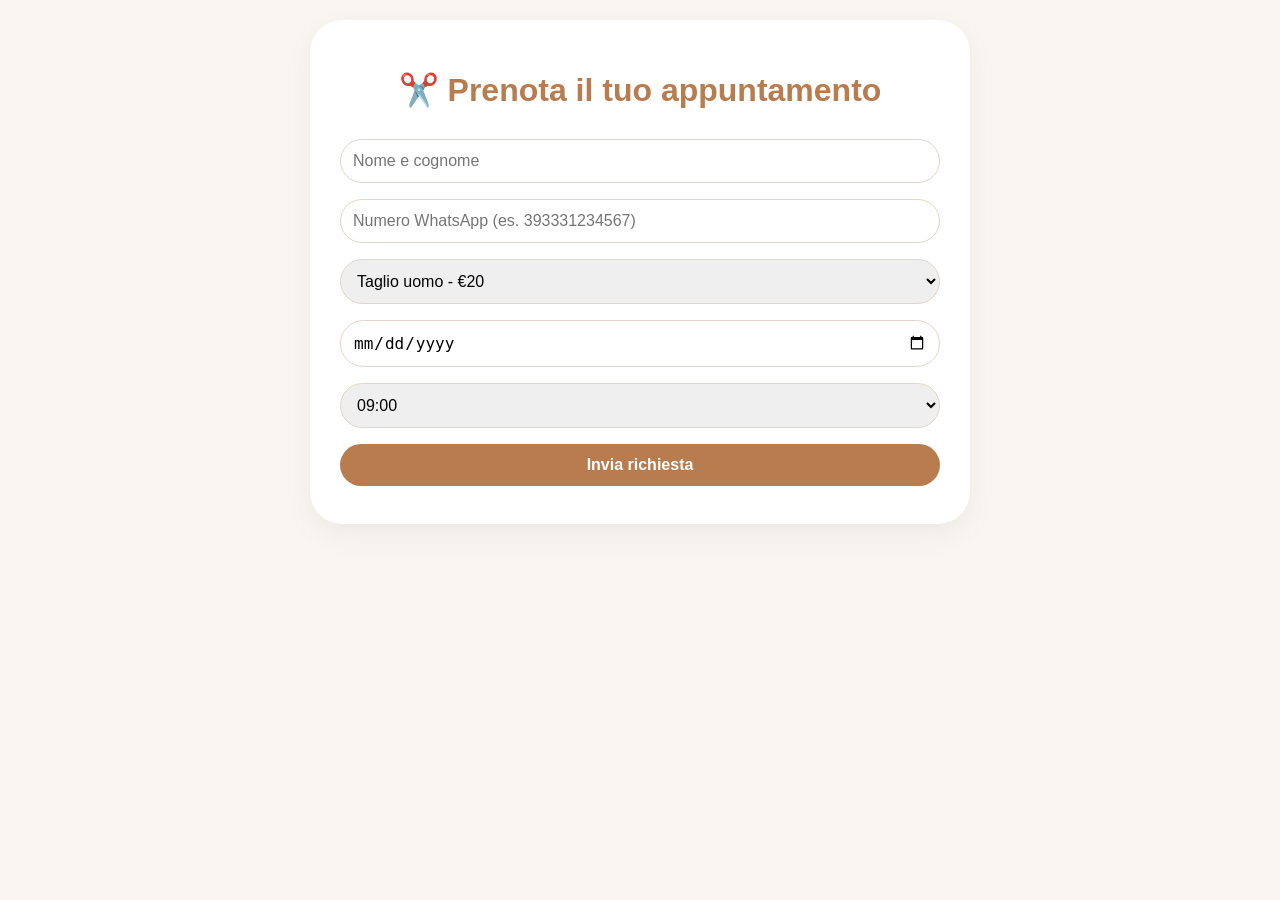
<file: index.html>
<!DOCTYPE html>
<html lang="it">
<head>
    <meta charset="UTF-8">
    <meta name="viewport" content="width=device-width, initial-scale=1.0">
    <title>Prenota dal Parrucchiere</title>
    <link rel="stylesheet" href="style.css">
</head>
<body>
    <div class="container">
        <h1>✂️ Prenota il tuo appuntamento</h1>
        <form id="prenotazioneForm">
            <input type="text" id="nome" placeholder="Nome e cognome" required>
            <input type="tel" id="telefono" placeholder="Numero WhatsApp (es. 393331234567)" required>
            <select id="servizio" required>
                <option value="Taglio uomo">Taglio uomo - €20</option>
                <option value="Taglio donna">Taglio donna - €35</option>
                <option value="Colore">Colore - €60</option>
                <option value="Piega">Piega - €25</option>
            </select>
            <input type="date" id="data" required>
            <select id="ora" required></select>
            <button type="submit">Invia richiesta</button>
        </form>
        <div id="messaggio"></div>
    </div>
    <script src="script.js"></script>
</body>
</html>
</file>
<file: style.css>
body {
    font-family: 'Segoe UI', Tahoma, Geneva, Verdana, sans-serif;
    background: #f9f5f0;
    margin: 0;
    padding: 20px;
}
.container {
    max-width: 600px;
    margin: auto;
    background: white;
    padding: 30px;
    border-radius: 32px;
    box-shadow: 0 10px 30px rgba(0,0,0,0.05);
}
h1 {
    color: #b87c4f;
    text-align: center;
}
input, select, button {
    width: 100%;
    padding: 12px;
    margin: 8px 0;
    border-radius: 60px;
    border: 1px solid #e0d6cc;
    font-size: 16px;
    box-sizing: border-box;
}
button {
    background: #b87c4f;
    color: white;
    border: none;
    font-weight: bold;
    cursor: pointer;
    transition: background 0.2s;
}
button:hover {
    background: #a0673f;
}
.card {
    background: #fffaf5;
    border-radius: 24px;
    padding: 16px;
    margin-bottom: 16px;
    border: 1px solid #f0e2d4;
}
.btn-confirm {
    background: #25D366;
    margin-top: 10px;
}
.btn-confirm:hover {
    background: #1da15a;
}
</file>
